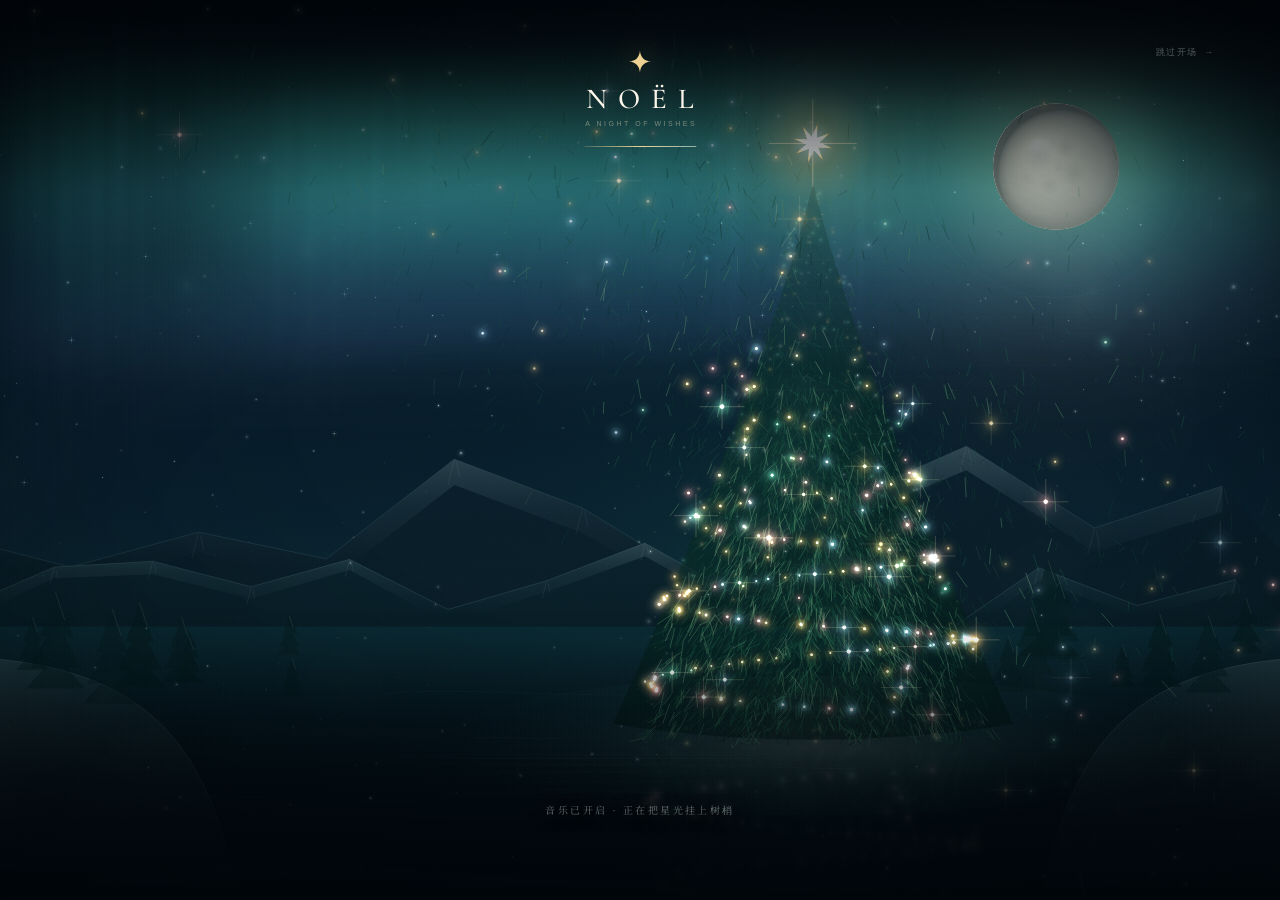
<file: index.html>
<!DOCTYPE html>
<html lang="zh-CN">
<head>
  <meta charset="UTF-8">
  <meta name="viewport" content="width=device-width, initial-scale=1, viewport-fit=cover">
  <meta name="theme-color" content="#030b12">
  <meta name="color-scheme" content="dark">
  <meta name="description" content="星愿圣诞夜 —— 一棵会发光的圣诞树，一场藏在雪夜里的浪漫惊喜。轻触彩球收集星愿，点亮树顶星星许下心愿。">
  <meta property="og:title" content="星愿圣诞夜 · A Night of Wishes">
  <meta property="og:description" content="愿每一颗心，都有星光抵达。">
  <meta property="og:type" content="website">
  <title>星愿圣诞夜 · A Night of Wishes</title>
  <link rel="icon" href="data:image/svg+xml,%3Csvg xmlns='http://www.w3.org/2000/svg' viewBox='0 0 64 64'%3E%3Crect width='64' height='64' rx='14' fill='%23050f17'/%3E%3Cpath d='M32 9l4.8 17.9L54 32l-17.2 5.1L32 55l-4.8-17.9L10 32l17.2-5.1z' fill='%23f1d596'/%3E%3C/svg%3E">
  <link rel="stylesheet" href="styles.css">
</head>
<body>
  <!-- Reusable, hand-drawn line icons -->
  <svg class="svg-defs" aria-hidden="true" focusable="false">
    <symbol id="icon-star4" viewBox="0 0 32 32">
      <path d="M16 1.8c.7 8.7 5.5 13.5 14.2 14.2C21.5 16.7 16.7 21.5 16 30.2 15.3 21.5 10.5 16.7 1.8 16 10.5 15.3 15.3 10.5 16 1.8Z" fill="currentColor"/>
    </symbol>
    <symbol id="icon-star" viewBox="0 0 32 32">
      <path d="m16 3.6 3.6 8.3 9 .9-6.8 6 2 8.9-7.8-4.6-7.8 4.6 2-8.9-6.8-6 9-.9L16 3.6Z"/>
    </symbol>
    <symbol id="icon-sparkle" viewBox="0 0 32 32">
      <path d="M16 3v10M16 19v10M3 16h10M19 16h10M9 9l4 4M19 19l4 4M23 9l-4 4M13 19l-4 4"/>
    </symbol>
    <symbol id="icon-sound" viewBox="0 0 32 32">
      <path d="M5 12.5h5L17 7v18l-7-5.5H5v-7Z"/>
      <path d="M21.5 11.2a7 7 0 0 1 0 9.6M24.8 7.8a11.8 11.8 0 0 1 0 16.4" class="icon-fade"/>
    </symbol>
    <symbol id="icon-snow" viewBox="0 0 32 32">
      <path d="M16 3v26M5.5 9.5l21 13M5.5 22.5l21-13M12.3 4.8l3.7 4 3.7-4M12.3 27.2l3.7-4 3.7 4M3.9 14.3l5.3 1.7-1.7 5.3M28.1 17.7l-5.3-1.7 1.7-5.3"/>
    </symbol>
    <symbol id="icon-postcard" viewBox="0 0 32 32">
      <rect x="3.5" y="7.5" width="25" height="17" rx="2"/>
      <path d="M9 21l5.6-6 4.1 4 2.7-3 3.6 5M20.5 11h4.5M20.5 14h3"/>
    </symbol>
    <symbol id="icon-close" viewBox="0 0 32 32">
      <path d="m8.5 8.5 15 15M23.5 8.5l-15 15"/>
    </symbol>
    <symbol id="icon-rotate" viewBox="0 0 32 32">
      <path d="M26 13.5A10.5 10.5 0 1 0 26.5 21"/>
      <path d="m27 6.5-.8 7.5-7.3-1.5"/>
      <circle cx="16" cy="16" r="2.6"/>
    </symbol>
    <symbol id="icon-arrow" viewBox="0 0 32 32">
      <path d="M6 16h19M18 8.5 26 16l-8 7.5"/>
    </symbol>
    <symbol id="icon-download" viewBox="0 0 32 32">
      <path d="M16 4v16M9.5 13.5 16 20l6.5-6.5M5 24v3h22v-3"/>
    </symbol>
    <symbol id="icon-snowflake" viewBox="0 0 32 32">
      <path d="M16 3v26M5.5 9.5l21 13M5.5 22.5l21-13M12.5 5l3.5 4 3.5-4M12.5 27l3.5-4 3.5 4M4.5 14l5.2 2-2 5.2M27.5 18l-5.2-2 2-5.2"/>
    </symbol>
    <symbol id="icon-bell" viewBox="0 0 32 32">
      <path d="M7 23h18l-2.3-3.2V14a6.7 6.7 0 0 0-13.4 0v5.8L7 23Z"/>
      <path d="M13 26.5a3.2 3.2 0 0 0 6 0M16 4V2"/>
    </symbol>
    <symbol id="icon-candle" viewBox="0 0 32 32">
      <path d="M10.5 13.5h11V27h-11zM16 13.5V9"/>
      <path d="M16 8.8c-3.7-2.6-1.4-6.4 0-7.3 1.4.9 3.7 4.7 0 7.3Z"/>
      <path d="M7 27h18"/>
    </symbol>
    <symbol id="icon-moon" viewBox="0 0 32 32">
      <path d="M22.8 24.5A11 11 0 0 1 10 6.7a11 11 0 1 0 14.5 17.5 11.5 11.5 0 0 1-1.7.3Z"/>
      <path d="M24 6.5v4M22 8.5h4M7 15v3M5.5 16.5h3" class="icon-fade"/>
    </symbol>
    <symbol id="icon-aurora" viewBox="0 0 32 32">
      <path d="M3 23c4.3-12.5 8.5-14.8 13.3-7.7C21.3 22.5 25 19.5 29 7"/>
      <path d="M3 27c5-8.8 8.7-10.2 13.4-4.1 4.1 5.3 8.7 3.3 12.6-4.4" class="icon-fade"/>
    </symbol>
    <symbol id="icon-reindeer" viewBox="0 0 32 32">
      <path d="M12 13.5c-2.3 2-3 5.2-2.1 9.5M17 14c1.7 2.2 2 5 1.4 8.5M10 23h3.5M17 23h3.5"/>
      <path d="M12.5 13.3c.2-3.8 2.2-6.1 6.1-7.9 2.6-1.2 4.8-.9 6.5.7 1.8 1.7 2 4.2.7 7.1l-2.3 5.2-6.8.1-2.2-2.7-2-.8"/>
      <path d="M22.9 7.6c-.3-2.2.8-4.5 2.7-5.4M24.5 8.9c1.8-1.1 3.7-1.2 5.2-.3M23.5 10.5l2.7-.3M19.6 13.2l-.8 4.2"/>
      <circle cx="18.2" cy="9.6" r=".8" fill="currentColor" stroke="none"/>
    </symbol>
    <symbol id="icon-galaxy" viewBox="0 0 32 32">
      <path d="M16 16c3 .3 5.7 2 6.1 5 .4 3.4-2.2 6.2-5.6 6.3-5.1.1-8.7-3.9-8.5-8.6.2-6.4 5.3-11.2 11.8-11.2 4.3 0 8 2 10 5.2"/>
      <circle cx="16" cy="16" r="1.8" fill="currentColor" stroke="none"/>
      <path d="M25.5 5v4M23.5 7h4M6 8v3M4.5 9.5h3" class="icon-fade"/>
    </symbol>
    <symbol id="icon-meteor" viewBox="0 0 32 32">
      <path d="m19 13 8.5-8.5M15 16l7-7M26 13.5A10 10 0 1 1 18 4"/>
      <path d="M6 26l4-4M11 27l3-3M4 19l3-3" class="icon-fade"/>
    </symbol>
  </svg>

  <div class="curtain" id="curtain" aria-hidden="true">
    <div class="curtain__content">
      <svg class="curtain__star"><use href="#icon-star4"></use></svg>
      <p>正在收集星光</p>
      <span class="curtain__track"><i></i></span>
    </div>
  </div>

  <canvas id="scene" aria-hidden="true"></canvas>
  <div class="scene-fx scene-fx--vignette" aria-hidden="true"></div>
  <div class="scene-fx scene-fx--grain" aria-hidden="true"></div>

  <section class="intro" id="intro" role="region" aria-label="圣诞树开场动画" hidden>
    <div class="intro__brand">
      <svg class="intro__star" viewBox="0 0 32 32" aria-hidden="true"><use href="#icon-star4"></use></svg>
      <span class="intro__name">NOËL</span>
      <span class="intro__sub">A NIGHT OF WISHES</span>
      <span class="intro__track" aria-hidden="true"><i></i></span>
    </div>
    <p class="intro__status" id="intro-status">正在把星光挂上树梢</p>
    <button class="intro__sound" id="intro-sound" type="button" hidden>
      <span class="intro__sound-icon" aria-hidden="true"><svg viewBox="0 0 32 32"><use href="#icon-sound"></use></svg></span>
      <span class="intro__sound-bars" aria-hidden="true"><i></i><i></i><i></i><i></i></span>
      轻触开启今夜的旋律
    </button>
    <button class="intro__skip" id="intro-skip" type="button">跳过开场 <span aria-hidden="true">→</span></button>
  </section>

  <header class="topbar" inert>
    <div class="brand" aria-label="Noël 星愿之夜">
      <span class="brand__mark" aria-hidden="true">
        <svg viewBox="0 0 32 32"><use href="#icon-star4"></use></svg>
      </span>
      <span class="brand__words">
        <span class="brand__name">NOËL</span>
        <span class="brand__sub">星愿之夜</span>
      </span>
    </div>

    <nav class="controls" aria-label="场景控制">
      <button class="control control--sound" id="sound-toggle" type="button" aria-pressed="false" aria-label="开启声音">
        <span class="control__icon" aria-hidden="true"><svg viewBox="0 0 32 32"><use href="#icon-sound"></use></svg></span>
        <span class="control__label">声音</span>
        <span class="control__signal" aria-hidden="true"><i></i><i></i><i></i></span>
      </button>
      <button class="control is-on" id="snow-toggle" type="button" aria-pressed="true" aria-label="关闭飘雪">
        <span class="control__icon" aria-hidden="true"><svg viewBox="0 0 32 32"><use href="#icon-snow"></use></svg></span>
        <span class="control__label">飘雪</span>
      </button>
      <button class="control" id="postcard-open" type="button" aria-label="制作一张明信片">
        <span class="control__icon" aria-hidden="true"><svg viewBox="0 0 32 32"><use href="#icon-postcard"></use></svg></span>
        <span class="control__label">明信片</span>
      </button>
    </nav>
  </header>

  <main class="hero">
    <section class="prose" aria-labelledby="hero-title">
      <p class="kicker"><span class="kicker__line" aria-hidden="true"></span>A Little Christmas Wish</p>
      <h1 class="title" id="hero-title">
        <span class="title__merry">Merry</span>
        <span class="title__christmas">Christmas</span>
      </h1>
      <p class="wishline">愿每一颗心，都有星光抵达。</p>
      <p class="poem">今夜，雪落得很轻。<br>把想念折进风里，<br>让星光替你抵达。</p>

      <div class="collection" aria-label="今夜星愿收集进度">
        <div class="collection__head">
          <span>今夜星愿</span>
          <span><b id="collected-count">0</b><i> / 8</i></span>
        </div>
        <div class="collection__dots" id="progress-dots" aria-hidden="true"></div>
        <p class="collection__hint">轻触树上的彩球，收集八份小小惊喜</p>
      </div>
    </section>

    <div class="tree-ui" id="tree-ui" inert>
      <button class="topper-hit" id="topper" type="button" aria-label="点亮树顶星星，许一个愿望">
        <span class="topper-hit__ring" aria-hidden="true"></span>
        <span class="topper-hit__label">许一个愿</span>
      </button>
      <div class="ornament-layer" id="ornament-layer"></div>
      <div class="topper-prompt" id="topper-prompt" aria-hidden="true">
        <span class="topper-prompt__star">✦</span>
        点星星 · 许一个愿
      </div>
    </div>

    <p class="interaction-hint">
      <span class="interaction-hint__icon" aria-hidden="true"><svg viewBox="0 0 32 32"><use href="#icon-rotate"></use></svg></span>
      <span>拖动旋转 · 轻触彩球 · 点亮星星</span>
    </p>
  </main>

  <footer class="site-footer">
    <p>FROM THE NORTH POLE, WITH LOVE</p>
    <p class="site-footer__center" aria-hidden="true"><span></span><svg viewBox="0 0 32 32"><use href="#icon-star4"></use></svg><span></span></p>
    <p>25 · 12 · A NIGHT OF WISHES</p>
  </footer>

  <dialog class="modal" id="surprise-dialog" aria-labelledby="surprise-title">
    <div class="modal__panel">
      <button class="modal__close" type="button" data-close aria-label="关闭">
        <svg viewBox="0 0 32 32" aria-hidden="true"><use href="#icon-close"></use></svg>
      </button>
      <div class="surprise__emblem" id="surprise-emblem" aria-hidden="true">
        <span class="surprise__emblem-glow"></span>
        <span class="surprise__emblem-ring"></span>
        <span class="surprise__icon" id="surprise-icon"></span>
      </div>
      <p class="overline" id="surprise-kicker">NO. 01 · FIRST SNOW</p>
      <h2 class="modal__title" id="surprise-title">初雪落在你的肩上</h2>
      <p class="modal__quote" id="surprise-quote"></p>
      <div class="modal__seal" id="surprise-seal" aria-hidden="true">
        <span></span><i>来自北极的祝福</i><span></span>
      </div>
      <button class="btn btn--primary" id="surprise-collect" type="button">收下这颗星星</button>
      <p class="modal__footnote" id="surprise-footnote">第 1 / 8 颗星愿</p>
    </div>
  </dialog>

  <dialog class="modal" id="wish-dialog" aria-labelledby="wish-title">
    <form class="modal__panel wish-panel" id="wish-form">
      <button class="modal__close" type="button" data-close aria-label="关闭">
        <svg viewBox="0 0 32 32" aria-hidden="true"><use href="#icon-close"></use></svg>
      </button>
      <div class="wish-panel__star" aria-hidden="true">
        <svg viewBox="0 0 32 32"><use href="#icon-star4"></use></svg>
      </div>
      <p class="overline">MAKE A LITTLE WISH</p>
      <h2 class="modal__title" id="wish-title">把愿望放上天空</h2>
      <p class="modal__quote">树顶的星星听得见。写下一句愿望，它会乘着今晚的风，飘到很远的地方。</p>
      <label class="sr-only" for="wish-input">你的圣诞愿望</label>
      <div class="wish-input-wrap">
        <textarea id="wish-input" maxlength="48" rows="3" placeholder="比如：希望我们在新的一年里，都能如愿以偿。"></textarea>
        <span class="wish-input-count"><b id="wish-count">0</b> / 48</span>
      </div>
      <p class="wish-error" id="wish-error" hidden>写下一点点心愿，再交给星光吧。</p>
      <p class="wish-privacy">愿望只会被保存在你的浏览器里，不会被发送到任何地方。</p>
      <button class="btn btn--primary" type="submit">交给星光</button>
      <div class="wish-past" id="wish-past" hidden>
        <p class="wish-past__title">你曾交给星光的愿望</p>
        <ul id="wish-past-list"></ul>
      </div>
    </form>
  </dialog>

  <dialog class="modal modal--postcard" id="postcard-dialog" aria-labelledby="postcard-title">
    <div class="modal__panel postcard-panel">
      <button class="modal__close" type="button" data-close aria-label="关闭">
        <svg viewBox="0 0 32 32" aria-hidden="true"><use href="#icon-close"></use></svg>
      </button>
      <p class="overline">A LITTLE KEEPSAKE</p>
      <h2 class="modal__title" id="postcard-title">把今夜留在明信片里</h2>
      <div class="postcard-stage" id="postcard-stage">
        <div class="postcard-loading" id="postcard-loading">
          <svg viewBox="0 0 32 32" aria-hidden="true"><use href="#icon-star4"></use></svg>
          <span>正在收集月光…</span>
        </div>
        <img id="postcard-image" alt="星愿圣诞夜明信片预览" hidden>
      </div>
      <div class="postcard-actions">
        <a class="btn btn--primary" id="postcard-download" href="#" download="noel-postcard.jpg">
          <svg class="btn__icon" viewBox="0 0 32 32" aria-hidden="true"><use href="#icon-download"></use></svg>
          保存明信片
        </a>
        <button class="btn btn--quiet" type="button" data-close>再听一会儿雪</button>
      </div>
      <p class="modal__footnote">送给未来的自己，或此刻想起的人。</p>
    </div>
  </dialog>

  <dialog class="modal modal--finale" id="finale-dialog" aria-labelledby="finale-title">
    <div class="modal__panel finale-panel">
      <button class="modal__close" type="button" data-close aria-label="关闭">
        <svg viewBox="0 0 32 32" aria-hidden="true"><use href="#icon-close"></use></svg>
      </button>
      <div class="finale-orbit" aria-hidden="true">
        <span></span><span></span><span></span>
        <svg viewBox="0 0 32 32"><use href="#icon-star4"></use></svg>
      </div>
      <p class="overline">EIGHT LITTLE WISHES</p>
      <h2 class="finale-title" id="finale-title">整棵树，<br>都为你亮了。</h2>
      <p class="modal__quote">你收集了八份来自北极的祝福。现在，把其中一份留给自己，把剩下的，分给你想念的人。</p>
      <p class="finale-signature">MERRY CHRISTMAS, WITH ALL MY LOVE.</p>
      <button class="btn btn--primary" id="finale-wish" type="button">把愿望放上天空</button>
      <button class="text-btn" type="button" data-close>收下今夜</button>
    </div>
  </dialog>

  <div class="toast-region" id="toast-region" role="status" aria-live="polite"></div>

  <noscript>
    <div class="noscript">请开启 JavaScript，才能看见今夜的星光与圣诞树。</div>
  </noscript>

  <script src="audio.js"></script>
  <script src="scene.js"></script>
  <script src="main.js"></script>
</body>
</html>
</file>
<file: styles.css>
/* =========================================================
   星愿圣诞夜 · A Night of Wishes
   A hand-painted canvas winter night. No frameworks, no build.
   ========================================================= */

/* ---------- Local display type: Cormorant Garamond ---------- */
@font-face {
  font-family: 'Cormorant Garamond';
  font-style: italic;
  font-weight: 400;
  font-display: swap;
  src: url('./assets/fonts/cormorant-garamond-italic-400.woff2') format('woff2');
}
@font-face {
  font-family: 'Cormorant Garamond';
  font-style: italic;
  font-weight: 500;
  font-display: swap;
  src: url('./assets/fonts/cormorant-garamond-italic-500.woff2') format('woff2');
}
@font-face {
  font-family: 'Cormorant Garamond';
  font-style: normal;
  font-weight: 400;
  font-display: swap;
  src: url('./assets/fonts/cormorant-garamond-normal-400.woff2') format('woff2');
}
@font-face {
  font-family: 'Cormorant Garamond';
  font-style: normal;
  font-weight: 500;
  font-display: swap;
  src: url('./assets/fonts/cormorant-garamond-normal-500.woff2') format('woff2');
}
@font-face {
  font-family: 'Cormorant Garamond';
  font-style: normal;
  font-weight: 600;
  font-display: swap;
  src: url('./assets/fonts/cormorant-garamond-normal-600.woff2') format('woff2');
}

/* The Chinese subset is generated from the page copy and embedded in the
   standalone build. In the source project the system serif is a graceful
   fallback. */
@font-face {
  font-family: 'Noto Serif SC';
  font-style: normal;
  font-weight: 400;
  font-display: swap;
  src: url('./assets/fonts/noto-serif-sc-400.woff2') format('woff2');
}
@font-face {
  font-family: 'Noto Serif SC';
  font-style: normal;
  font-weight: 600;
  font-display: swap;
  src: url('./assets/fonts/noto-serif-sc-600.woff2') format('woff2');
}

/* ---------- Design tokens ---------- */
:root {
  --night: #02080e;
  --night-soft: #06141d;
  --ink: #eaf3ee;
  --ink-bright: #fbf6e9;
  --muted: rgba(214, 232, 227, 0.58);
  --muted-dim: rgba(214, 232, 227, 0.34);
  --gold: #edd293;
  --gold-bright: #fff1c4;
  --gold-deep: #c49a54;
  --teal: #8fe7d6;
  --rose: #efaeb4;
  --ice: #b9e4ed;
  --line: rgba(230, 218, 190, 0.15);
  --line-soft: rgba(230, 218, 190, 0.075);
  --font-en: 'Cormorant Garamond', 'Iowan Old Style', 'Baskerville', 'Palatino Linotype', 'Times New Roman', serif;
  --font-cn: 'Noto Serif SC', 'Source Han Serif SC', 'Source Han Serif CN', 'Songti SC', 'STSong', 'SimSun', serif;
  --font-sans: 'Avenir Next', 'Avenir', 'Segoe UI', 'Helvetica Neue', 'Noto Sans SC', 'Microsoft YaHei', sans-serif;
  --gutter: clamp(22px, 5vw, 76px);
  --safe-top: env(safe-area-inset-top, 0px);
  --safe-bottom: env(safe-area-inset-bottom, 0px);
  --ease-out-expo: cubic-bezier(0.16, 1, 0.3, 1);
  --ease-soft: cubic-bezier(0.4, 0, 0.2, 1);
}

*,
*::before,
*::after { box-sizing: border-box; }

html {
  height: 100%;
  background: var(--night);
}

body {
  margin: 0;
  min-height: 100%;
  height: 100dvh;
  overflow: hidden;
  background: var(--night);
  color: var(--ink);
  font-family: var(--font-cn);
  -webkit-font-smoothing: antialiased;
  -moz-osx-font-smoothing: grayscale;
  text-rendering: optimizeLegibility;
}

button,
textarea,
a { font: inherit; }

button { color: inherit; }

button,
a { -webkit-tap-highlight-color: transparent; }

svg { display: block; }

::selection {
  color: #07120f;
  background: var(--gold);
}

.svg-defs {
  position: absolute;
  width: 0;
  height: 0;
  overflow: hidden;
}

.sr-only {
  position: absolute !important;
  width: 1px;
  height: 1px;
  padding: 0;
  margin: -1px;
  overflow: hidden;
  clip: rect(0 0 0 0);
  white-space: nowrap;
  border: 0;
}

/* ---------- Scene layer ---------- */
#scene {
  position: fixed;
  inset: 0;
  z-index: 0;
  display: block;
  width: 100%;
  height: 100%;
  opacity: 0;
  touch-action: none;
  cursor: grab;
  transition: opacity 1.15s var(--ease-soft);
  outline: none;
}

.scene-live #scene,
.is-ready #scene { opacity: 1; }
#scene.is-dragging { cursor: grabbing; }
#scene.is-pointable { cursor: pointer; }

.scene-fx {
  position: fixed;
  inset: 0;
  z-index: 2;
  pointer-events: none;
}

.scene-fx--vignette {
  background:
    radial-gradient(ellipse 110% 90% at 58% 44%, transparent 32%, rgba(0, 5, 9, 0.24) 74%, rgba(0, 3, 7, 0.58) 100%),
    linear-gradient(to bottom, rgba(1, 6, 10, 0.22) 0%, transparent 20%, transparent 72%, rgba(1, 7, 10, 0.5) 100%);
}

.scene-fx--grain {
  opacity: 0.055;
  mix-blend-mode: soft-light;
  background-image: url("data:image/svg+xml,%3Csvg xmlns='http://www.w3.org/2000/svg' width='220' height='220'%3E%3Cfilter id='n'%3E%3CfeTurbulence type='fractalNoise' baseFrequency='0.82' numOctaves='3' stitchTiles='stitch'/%3E%3C/filter%3E%3Crect width='100%25' height='100%25' filter='url(%23n)' opacity='0.72'/%3E%3C/svg%3E");
  background-size: 220px 220px;
  animation: grainDrift 1.2s steps(2) infinite;
}

@keyframes grainDrift {
  0% { transform: translate3d(0, 0, 0); }
  25% { transform: translate3d(-1.5%, 1%, 0); }
  50% { transform: translate3d(1%, -1.5%, 0); }
  75% { transform: translate3d(-0.5%, -0.5%, 0); }
  100% { transform: translate3d(1.5%, 0.5%, 0); }
}

/* ---------- Loading curtain ---------- */
.curtain {
  position: fixed;
  inset: 0;
  z-index: 1000;
  display: grid;
  place-items: center;
  background:
    radial-gradient(circle at 50% 42%, #0a2029 0%, #041017 42%, #02080e 75%);
  transition: opacity 0.95s var(--ease-soft), visibility 0.95s;
  animation: curtainAutoHide 1s var(--ease-soft) 3.2s forwards;
}

.curtain.is-hidden {
  opacity: 0;
  visibility: hidden;
  pointer-events: none;
  animation: none;
}

.curtain.is-hidden .curtain__content {
  opacity: 0;
  transform: translateY(-3vh) translateY(-10px);
  transition: opacity 0.28s var(--ease-soft), transform 0.28s var(--ease-soft);
}

@keyframes curtainAutoHide {
  to { opacity: 0; visibility: hidden; pointer-events: none; }
}

.curtain__content {
  display: flex;
  flex-direction: column;
  align-items: center;
  gap: 17px;
  transform: translateY(-3vh);
}

.curtain__star {
  width: 30px;
  height: 30px;
  color: var(--gold);
  filter: drop-shadow(0 0 16px rgba(237, 210, 147, 0.5));
  animation: curtainStar 2.8s var(--ease-soft) infinite;
}

.curtain__content p {
  margin: 0;
  font-family: var(--font-cn);
  font-size: 11px;
  letter-spacing: 0.42em;
  color: rgba(234, 243, 238, 0.58);
}

.curtain__track {
  display: block;
  width: 128px;
  height: 1px;
  background: rgba(237, 210, 147, 0.12);
  overflow: hidden;
}

.curtain__track i {
  display: block;
  width: 44%;
  height: 100%;
  background: linear-gradient(90deg, transparent, var(--gold), transparent);
  animation: curtainTrack 1.8s var(--ease-soft) infinite;
}

@keyframes curtainStar {
  0%, 100% { transform: rotate(0deg) scale(0.85); opacity: 0.65; }
  50% { transform: rotate(90deg) scale(1.05); opacity: 1; }
}

@keyframes curtainTrack {
  0% { transform: translateX(-120%); }
  100% { transform: translateX(330%); }
}

/* ---------- Opening film ---------- */
.intro {
  position: fixed;
  inset: 0;
  z-index: 90;
  overflow: hidden;
  background:
    linear-gradient(to bottom, rgba(1, 6, 11, 0.66) 0%, rgba(1, 8, 13, 0.12) 21%, transparent 42%, transparent 68%, rgba(1, 6, 11, 0.7) 100%),
    radial-gradient(ellipse 92% 70% at 50% 48%, transparent 42%, rgba(1, 6, 10, 0.18) 100%);
  opacity: 1;
  visibility: visible;
  transition: opacity 1.05s var(--ease-soft), visibility 0s linear 1.05s;
}

.intro[hidden] { display: none; }

.intro.is-leaving {
  opacity: 0;
  visibility: hidden;
  pointer-events: none;
}

.intro.is-skipped {
  transition: opacity 0.42s var(--ease-soft), visibility 0s linear 0.42s;
}

.intro.is-leaving .intro__brand,
.intro.is-leaving .intro__status,
.intro.is-leaving .intro__sound,
.intro.is-leaving .intro__skip {
  opacity: 0;
  transition: opacity 0.3s var(--ease-soft);
}

.intro::before {
  content: '';
  position: absolute;
  inset: 0;
  z-index: 1;
  pointer-events: none;
  background:
    radial-gradient(ellipse 100% 72% at 50% 62%, transparent 38%, rgba(0, 4, 8, 0.18) 75%, rgba(0, 3, 6, 0.52) 100%),
    linear-gradient(to bottom, rgba(1, 5, 9, 0.16), transparent 22%, transparent 74%, rgba(1, 5, 9, 0.4));
}

.intro::after {
  content: '';
  position: absolute;
  inset: 0;
  z-index: 3;
  pointer-events: none;
  opacity: 0;
  background: radial-gradient(
    circle at var(--flash-x, 52%) var(--flash-y, 18%),
    rgba(255, 249, 227, 0.96) 0%,
    rgba(255, 232, 169, 0.5) 9%,
    rgba(190, 238, 223, 0.14) 26%,
    transparent 58%
  );
  mix-blend-mode: screen;
}

.intro.is-flashing::after {
  animation: introFlash 1.15s var(--ease-soft) both;
}

@keyframes introFlash {
  0% { opacity: 0; }
  18% { opacity: 0.9; }
  100% { opacity: 0; }
}

.intro__brand {
  position: absolute;
  top: calc(var(--safe-top) + clamp(28px, 5.4vh, 55px));
  left: 50%;
  z-index: 4;
  display: flex;
  flex-direction: column;
  align-items: center;
  transform: translateX(-50%);
  text-align: center;
  pointer-events: none;
}

.intro__star {
  width: 25px;
  height: 25px;
  margin-bottom: 12px;
  color: var(--gold);
  filter: drop-shadow(0 0 15px rgba(238, 210, 151, 0.46));
  animation: introStar 4.2s var(--ease-soft) infinite;
}

.intro__name {
  font-family: var(--font-en);
  font-size: clamp(23px, 3vw, 29px);
  font-weight: 500;
  line-height: 0.9;
  letter-spacing: 0.38em;
  color: var(--ink-bright);
  transform: translateX(0.19em);
}

.intro__sub {
  margin-top: 8px;
  font-family: var(--font-sans);
  font-size: 7px;
  letter-spacing: 0.36em;
  color: rgba(236, 222, 194, 0.48);
  transform: translateX(0.18em);
}

.intro__track {
  position: relative;
  display: block;
  width: 112px;
  height: 1px;
  margin-top: 19px;
  overflow: hidden;
  background: rgba(238, 217, 171, 0.1);
}

.intro__track i {
  display: block;
  width: 100%;
  height: 100%;
  transform: scaleX(0);
  transform-origin: left center;
  background: linear-gradient(90deg, rgba(238, 211, 154, 0.1), var(--gold), rgba(214, 247, 235, 0.55));
}

.intro.is-playing .intro__track i {
  animation: introTrack 3.02s var(--ease-soft) 0.12s forwards;
}

@keyframes introTrack {
  0% { transform: scaleX(0); }
  70% { transform: scaleX(0.84); }
  100% { transform: scaleX(1); }
}

@keyframes introStar {
  0%, 100% { transform: rotate(0deg) scale(0.82); opacity: 0.7; }
  50% { transform: rotate(90deg) scale(1.04); opacity: 1; }
}

.intro__status {
  position: absolute;
  left: 50%;
  bottom: calc(var(--safe-bottom) + 81px);
  z-index: 4;
  margin: 0;
  transform: translateX(-50%);
  font-family: var(--font-cn);
  font-size: 10px;
  line-height: 1.8;
  letter-spacing: 0.24em;
  white-space: nowrap;
  color: rgba(224, 238, 232, 0.44);
  text-shadow: 0 2px 18px rgba(0, 0, 0, 0.55);
  transition: opacity 0.6s var(--ease-soft);
}

.intro__status.is-quiet { opacity: 0; }

.intro__sound {
  position: absolute;
  left: 50%;
  bottom: calc(var(--safe-bottom) + 28px);
  z-index: 5;
  display: inline-flex;
  align-items: center;
  justify-content: center;
  gap: 8px;
  min-height: 42px;
  padding: 0 17px;
  border: 1px solid rgba(238, 215, 164, 0.27);
  border-radius: 999px;
  background: rgba(5, 17, 23, 0.62);
  -webkit-backdrop-filter: blur(16px);
  backdrop-filter: blur(16px);
  color: rgba(252, 241, 216, 0.82);
  font-family: var(--font-cn);
  font-size: 10px;
  letter-spacing: 0.1em;
  cursor: pointer;
  opacity: 0;
  transform: translate(-50%, 8px);
  transition: opacity 0.55s var(--ease-soft), transform 0.55s var(--ease-out-expo), border-color 0.3s, background 0.3s;
}

.intro__sound[hidden] { display: none; }

.intro__sound.is-visible {
  opacity: 1;
  transform: translate(-50%, 0);
  animation: introSoundBreathe 3.2s var(--ease-soft) infinite;
}

.intro__sound:hover {
  border-color: rgba(248, 226, 177, 0.54);
  background: rgba(18, 33, 35, 0.8);
}

.intro__sound:focus-visible,
.intro__skip:focus-visible {
  outline: 1px solid rgba(255, 239, 194, 0.9);
  outline-offset: 4px;
}

@keyframes introSoundBreathe {
  0%, 100% { box-shadow: 0 0 0 rgba(234, 207, 151, 0); }
  50% { box-shadow: 0 0 26px rgba(234, 207, 151, 0.08); }
}

.intro__sound-icon {
  display: grid;
  place-items: center;
  width: 14px;
  height: 14px;
  color: var(--gold);
}

.intro__sound-icon svg {
  width: 100%;
  height: 100%;
  fill: none;
  stroke: currentColor;
  stroke-width: 1.35;
  stroke-linecap: round;
  stroke-linejoin: round;
}

.intro__sound-bars {
  display: flex;
  align-items: center;
  gap: 2px;
  height: 9px;
}

.intro__sound-bars i {
  width: 1px;
  height: 100%;
  background: rgba(239, 213, 158, 0.78);
  transform-origin: center;
  animation: introBar 1.2s var(--ease-soft) infinite alternate;
}

.intro__sound-bars i:nth-child(2) { height: 55%; animation-delay: -0.2s; }
.intro__sound-bars i:nth-child(3) { height: 80%; animation-delay: -0.45s; }
.intro__sound-bars i:nth-child(4) { height: 42%; animation-delay: -0.6s; }

@keyframes introBar {
  from { transform: scaleY(0.35); opacity: 0.45; }
  to { transform: scaleY(1); opacity: 1; }
}

.intro__skip {
  position: absolute;
  top: calc(var(--safe-top) + clamp(25px, 4.5vh, 43px));
  right: var(--gutter);
  z-index: 5;
  padding: 6px 2px;
  border: 0;
  background: none;
  color: rgba(222, 235, 229, 0.34);
  font-family: var(--font-sans);
  font-size: 8.5px;
  letter-spacing: 0.16em;
  cursor: pointer;
  transition: color 0.3s;
}

.intro__skip span {
  display: inline-block;
  margin-left: 3px;
  transition: transform 0.3s var(--ease-out-expo);
}

.intro__skip:hover {
  color: rgba(249, 235, 203, 0.82);
}

.intro__skip:hover span { transform: translateX(3px); }

/* ---------- Top bar ---------- */
.topbar {
  position: fixed;
  top: calc(var(--safe-top) + clamp(18px, 3.3vw, 38px));
  left: var(--gutter);
  right: var(--gutter);
  z-index: 30;
  display: flex;
  align-items: center;
  justify-content: space-between;
  gap: 24px;
  opacity: 0;
}

.is-ready .topbar {
  animation: fadeDown 1.1s var(--ease-out-expo) 0.15s both;
}

.brand {
  display: flex;
  align-items: center;
  gap: 13px;
  min-width: 0;
  user-select: none;
}

.brand__mark {
  display: grid;
  place-items: center;
  width: 25px;
  height: 25px;
  color: var(--gold);
  filter: drop-shadow(0 0 10px rgba(237, 210, 147, 0.28));
}

.brand__mark svg {
  width: 100%;
  height: 100%;
  animation: brandStar 9s linear infinite;
}

.brand__words {
  display: flex;
  flex-direction: column;
  gap: 5px;
}

.brand__name {
  font-family: var(--font-en);
  font-size: 25px;
  font-weight: 500;
  line-height: 0.8;
  letter-spacing: 0.27em;
  color: var(--ink-bright);
  transform: translateX(1px);
}

.brand__sub {
  font-family: var(--font-cn);
  font-size: 8px;
  line-height: 1;
  letter-spacing: 0.46em;
  color: rgba(233, 240, 235, 0.36);
  transform: translateX(2px);
}

@keyframes brandStar {
  0% { transform: rotate(0deg); }
  100% { transform: rotate(360deg); }
}

.controls {
  display: flex;
  align-items: center;
  gap: 8px;
}

.control {
  position: relative;
  display: inline-flex;
  align-items: center;
  justify-content: center;
  gap: 8px;
  height: 39px;
  padding: 0 15px;
  border: 1px solid rgba(229, 217, 190, 0.13);
  border-radius: 999px;
  background: rgba(4, 16, 22, 0.34);
  -webkit-backdrop-filter: blur(18px) saturate(1.1);
  backdrop-filter: blur(18px) saturate(1.1);
  color: rgba(232, 243, 238, 0.68);
  cursor: pointer;
  transition:
    color 0.3s var(--ease-soft),
    background 0.3s var(--ease-soft),
    border-color 0.3s var(--ease-soft),
    transform 0.3s var(--ease-out-expo);
}

.control:hover {
  color: var(--gold-bright);
  border-color: rgba(238, 214, 159, 0.35);
  background: rgba(22, 35, 35, 0.52);
  transform: translateY(-1px);
}

.control:focus-visible,
.topper-hit:focus-visible,
.ornament-hit:focus-visible,
.modal__close:focus-visible,
.btn:focus-visible,
.text-btn:focus-visible {
  outline: 1px solid rgba(255, 238, 191, 0.9);
  outline-offset: 4px;
}

.control.is-on {
  color: var(--gold);
  border-color: rgba(238, 214, 159, 0.24);
}

.control__icon {
  display: grid;
  place-items: center;
  width: 16px;
  height: 16px;
}

.control__icon svg {
  width: 100%;
  height: 100%;
  fill: none;
  stroke: currentColor;
  stroke-width: 1.3;
  stroke-linecap: round;
  stroke-linejoin: round;
}

.control__label {
  font-family: var(--font-sans);
  font-size: 10px;
  font-weight: 400;
  letter-spacing: 0.19em;
  white-space: nowrap;
}

.control__signal {
  display: flex;
  align-items: flex-end;
  gap: 2px;
  width: 8px;
  height: 10px;
  margin-left: -1px;
  opacity: 0;
  transition: opacity 0.3s;
}

.control__signal i {
  display: block;
  width: 1px;
  height: 100%;
  background: currentColor;
  transform-origin: bottom;
}

.control__signal i:nth-child(2) { height: 65%; }
.control__signal i:nth-child(3) { height: 85%; }

.control--sound.is-on .control__signal {
  opacity: 0.7;
}

.control--sound.is-on .control__signal i {
  animation: soundBar 1.2s var(--ease-soft) infinite alternate;
}

.control--sound.is-on .control__signal i:nth-child(2) { animation-delay: -0.4s; }
.control--sound.is-on .control__signal i:nth-child(3) { animation-delay: -0.8s; }

@keyframes soundBar {
  from { transform: scaleY(0.35); }
  to { transform: scaleY(1); }
}

.control--sound:not(.is-on) .control__icon {
  animation: softPulse 4.5s var(--ease-soft) infinite;
}

@keyframes softPulse {
  0%, 100% { opacity: 0.72; }
  50% { opacity: 1; }
}

.control--sound.is-inviting {
  border-color: rgba(235, 205, 145, 0.6);
  animation: soundInvite 2.8s var(--ease-soft) infinite;
}

@keyframes soundInvite {
  0%, 100% {
    box-shadow: 0 0 0 rgba(235, 205, 145, 0);
  }
  45% {
    box-shadow: 0 0 0 6px rgba(235, 205, 145, 0.055), 0 0 26px rgba(235, 205, 145, 0.12);
  }
}

/* The symbol's faint inner strokes */
.icon-fade { opacity: 0.48; }

/* ---------- Editorial copy ---------- */
.hero {
  position: relative;
  z-index: 5;
  height: 100%;
  pointer-events: none;
}

.prose {
  position: fixed;
  left: var(--gutter);
  top: 50%;
  width: min(34vw, 492px);
  transform: translateY(-46.5%);
  z-index: 12;
  pointer-events: none;
  opacity: 0;
}

.is-ready .prose {
  opacity: 1;
}

.is-ready .kicker { animation: fadeUp 1s var(--ease-out-expo) 0.35s both; }
.is-ready .title__merry { animation: fadeUp 1.15s var(--ease-out-expo) 0.43s both; }
.is-ready .title__christmas { animation: fadeUp 1.3s var(--ease-out-expo) 0.52s both; }
.is-ready .wishline { animation: fadeUp 1s var(--ease-out-expo) 0.78s both; }
.is-ready .poem { animation: fadeUp 1s var(--ease-out-expo) 0.9s both; }
.is-ready .collection { animation: fadeUp 1.1s var(--ease-out-expo) 1.08s both; }

.kicker {
  display: flex;
  align-items: center;
  gap: 12px;
  margin: 0 0 clamp(23px, 3.4vh, 35px);
  font-family: var(--font-sans);
  font-size: 8.5px;
  font-weight: 400;
  letter-spacing: 0.29em;
  line-height: 1;
  text-transform: uppercase;
  color: rgba(238, 211, 153, 0.74);
}

.kicker__line {
  display: block;
  width: clamp(22px, 3vw, 43px);
  height: 1px;
  background: linear-gradient(90deg, rgba(237, 210, 147, 0.56), transparent);
}

.title {
  margin: 0;
  font-family: var(--font-en);
  font-weight: 400;
  color: var(--ink-bright);
  text-wrap: nowrap;
}

.title__merry {
  display: block;
  font-size: clamp(41px, 4.4vw, 64px);
  font-weight: 400;
  line-height: 0.8;
  letter-spacing: 0.035em;
  color: rgba(248, 243, 231, 0.97);
  text-shadow: 0 0 36px rgba(235, 216, 180, 0.1);
}

.title__christmas {
  display: block;
  margin-top: 0.09em;
  margin-left: -0.045em;
  font-size: clamp(68px, 7.35vw, 106px);
  font-style: italic;
  font-weight: 500;
  line-height: 0.76;
  letter-spacing: -0.035em;
  color: var(--gold-bright);
}

@supports ((-webkit-background-clip: text) or (background-clip: text)) {
  .title__christmas {
    background-image: linear-gradient(
      108deg,
      #fbf4dc 0%,
      #e9ca8b 20%,
      #fff8d9 39%,
      #cda05b 58%,
      #f3dca7 78%,
      #e6c07a 100%
    );
    background-size: 220% 100%;
    -webkit-background-clip: text;
    background-clip: text;
    -webkit-text-fill-color: transparent;
    color: transparent;
    filter: drop-shadow(0 0 28px rgba(236, 203, 131, 0.11));
    animation: fadeUp 1.3s var(--ease-out-expo) 0.52s both, goldShift 11s 2.1s ease-in-out infinite;
  }
}

@keyframes goldShift {
  0%, 100% { background-position: 0% 50%; }
  50% { background-position: 100% 50%; }
}

.wishline {
  margin: clamp(22px, 3.6vh, 33px) 0 0;
  font-family: var(--font-cn);
  font-size: clamp(14px, 1.15vw, 17px);
  font-weight: 400;
  line-height: 1.8;
  letter-spacing: 0.14em;
  color: rgba(235, 245, 240, 0.9);
  text-shadow: 0 2px 28px rgba(0, 0, 0, 0.5);
}

.poem {
  margin: clamp(13px, 2.4vh, 20px) 0 0;
  font-family: var(--font-cn);
  font-size: 11.5px;
  font-weight: 400;
  line-height: 2.1;
  letter-spacing: 0.13em;
  color: rgba(221, 238, 231, 0.54);
}

.collection {
  width: min(100%, 302px);
  margin-top: clamp(24px, 4.6vh, 43px);
}

.collection__head {
  display: flex;
  align-items: baseline;
  justify-content: space-between;
  font-family: var(--font-sans);
  font-size: 8.5px;
  letter-spacing: 0.24em;
  color: rgba(230, 242, 237, 0.64);
}

.collection__head span:first-child {
  letter-spacing: 0.3em;
}

.collection__head b {
  font-family: var(--font-en);
  font-size: 17px;
  font-weight: 500;
  letter-spacing: 0.02em;
  color: var(--gold);
}

.collection__head i {
  font-style: normal;
  color: rgba(222, 236, 231, 0.28);
}

.collection__dots {
  position: relative;
  display: flex;
  align-items: center;
  justify-content: space-between;
  margin-top: 11px;
  padding: 0 3px;
}

.collection__dots::before {
  content: '';
  position: absolute;
  top: calc(50% - 0.5px);
  left: 4px;
  right: 4px;
  height: 1px;
  background: rgba(226, 215, 190, 0.1);
}

.collection__dot {
  position: relative;
  z-index: 1;
  width: 6px;
  height: 6px;
  border: 1px solid rgba(227, 215, 189, 0.4);
  border-radius: 50%;
  background: #06121a;
  transition:
    border-color 0.5s var(--ease-soft),
    background 0.5s var(--ease-soft),
    box-shadow 0.5s var(--ease-soft),
    transform 0.5s var(--ease-out-expo);
}

.collection__dot.is-lit {
  background: var(--gold);
  border-color: var(--gold-bright);
  box-shadow: 0 0 9px rgba(242, 216, 160, 0.65), 0 0 22px rgba(242, 216, 160, 0.18);
  transform: scale(1.25);
}

.collection__hint {
  margin: 11px 0 0;
  font-family: var(--font-cn);
  font-size: 9px;
  letter-spacing: 0.12em;
  color: rgba(224, 238, 231, 0.51);
}

/* ---------- Tree interaction points ---------- */
.tree-ui {
  position: absolute;
  inset: 0;
  z-index: 15;
  pointer-events: none;
  opacity: 0;
  transition: opacity 0.9s var(--ease-soft);
}

.is-ready .tree-ui { opacity: 1; }

.ornament-layer {
  position: absolute;
  inset: 0;
  pointer-events: none;
}

.ornament-hit {
  position: absolute;
  top: 0;
  left: 0;
  width: 48px;
  height: 48px;
  margin: -24px 0 0 -24px;
  padding: 0;
  border: 1px solid rgba(241, 220, 172, 0.12);
  border-radius: 50%;
  background: radial-gradient(circle at center, rgba(247, 227, 178, 0.045), transparent 68%);
  color: var(--gold);
  pointer-events: auto;
  cursor: pointer;
  -webkit-tap-highlight-color: transparent;
  transition:
    border-color 0.35s var(--ease-soft),
    background 0.35s var(--ease-soft),
    transform 0.3s var(--ease-out-expo);
}

.ornament-hit::after {
  content: '';
  position: absolute;
  inset: 35%;
  border-radius: 50%;
  background: rgba(255, 242, 203, 0.7);
  opacity: 0;
  filter: blur(3px);
  transition: opacity 0.3s;
}

.ornament-hit:hover,
.ornament-hit:focus-visible {
  border-color: rgba(255, 232, 177, 0.56);
  background: radial-gradient(circle at center, rgba(248, 225, 167, 0.13), transparent 70%);
  box-shadow: 0 0 22px rgba(244, 220, 161, 0.08);
}

.ornament-hit:hover::after,
.ornament-hit:focus-visible::after { opacity: 0.9; }

.ornament-hit.is-collected {
  border-color: rgba(239, 215, 167, 0.26);
}

.ornament-hit__label {
  position: absolute;
  top: calc(100% + 7px);
  left: 50%;
  transform: translate(-50%, -4px);
  display: block;
  padding: 5px 9px;
  border: 1px solid rgba(236, 217, 173, 0.16);
  border-radius: 999px;
  background: rgba(4, 14, 20, 0.64);
  -webkit-backdrop-filter: blur(12px);
  backdrop-filter: blur(12px);
  color: rgba(250, 238, 208, 0.82);
  font-family: var(--font-cn);
  font-size: 9px;
  line-height: 1;
  letter-spacing: 0.16em;
  white-space: nowrap;
  opacity: 0;
  pointer-events: none;
  transition: opacity 0.3s var(--ease-soft), transform 0.3s var(--ease-out-expo);
}

.ornament-hit:hover .ornament-hit__label,
.ornament-hit:focus-visible .ornament-hit__label {
  opacity: 1;
  transform: translate(-50%, 0);
}

.topper-hit {
  position: absolute;
  top: 0;
  left: 0;
  z-index: 3;
  display: grid;
  place-items: center;
  width: 94px;
  height: 94px;
  margin: -47px 0 0 -47px;
  padding: 0;
  border: 0;
  border-radius: 50%;
  background: transparent;
  cursor: pointer;
  pointer-events: auto;
  -webkit-tap-highlight-color: transparent;
}

.topper-hit__ring {
  position: absolute;
  width: 60px;
  height: 60px;
  border: 1px solid rgba(255, 232, 178, 0.2);
  border-radius: 50%;
  opacity: 0.5;
  animation: topperPulse 4.4s var(--ease-soft) infinite;
  pointer-events: none;
}

.topper-hit__ring::after {
  content: '';
  position: absolute;
  inset: 8px;
  border: 1px solid rgba(255, 237, 194, 0.11);
  border-radius: 50%;
}

.topper-hit__label {
  position: absolute;
  top: calc(100% - 15px);
  left: 50%;
  transform: translate(-50%, -4px);
  padding: 5px 10px;
  border: 1px solid rgba(238, 218, 172, 0.16);
  border-radius: 999px;
  background: rgba(4, 14, 20, 0.56);
  -webkit-backdrop-filter: blur(10px);
  backdrop-filter: blur(10px);
  color: rgba(251, 238, 203, 0.82);
  font-family: var(--font-cn);
  font-size: 9px;
  line-height: 1;
  letter-spacing: 0.14em;
  white-space: nowrap;
  opacity: 0;
  pointer-events: none;
  transition: opacity 0.35s, transform 0.35s var(--ease-out-expo);
}

.topper-hit:hover .topper-hit__label,
.topper-hit:focus-visible .topper-hit__label {
  opacity: 1;
  transform: translate(-50%, 0);
}

@keyframes topperPulse {
  0% { transform: scale(0.7); opacity: 0; }
  20% { opacity: 0.5; }
  70% { transform: scale(1.22); opacity: 0.08; }
  100% { transform: scale(1.34); opacity: 0; }
}

.topper-prompt {
  position: absolute;
  top: 0;
  left: 0;
  z-index: 2;
  display: flex;
  align-items: center;
  gap: 6px;
  padding: 8px 13px;
  border: 1px solid rgba(236, 216, 169, 0.19);
  border-radius: 999px;
  background: rgba(4, 15, 21, 0.56);
  -webkit-backdrop-filter: blur(14px);
  backdrop-filter: blur(14px);
  color: rgba(251, 240, 213, 0.73);
  font-family: var(--font-cn);
  font-size: 9px;
  letter-spacing: 0.13em;
  white-space: nowrap;
  pointer-events: none;
  opacity: 0;
  transform: translate(-50%, 0);
  box-shadow: 0 8px 28px rgba(0, 0, 0, 0.14);
  transition: opacity 1s var(--ease-soft), transform 1s var(--ease-out-expo);
}

.topper-prompt.is-visible {
  opacity: 1;
  animation: promptFloat 4.8s var(--ease-soft) infinite;
}

.topper-prompt.is-side {
  transform: translate(calc(-100% - 8px), -50%);
}

.topper-prompt.is-side.is-visible {
  animation: promptFloatSide 4.8s var(--ease-soft) infinite;
}

.topper-prompt.is-side.is-hidden {
  opacity: 0 !important;
  transform: translate(calc(-100% - 2px), -54%);
}

.topper-prompt.is-hidden {
  opacity: 0 !important;
  transform: translate(-50%, -5px);
}

.topper-prompt__star {
  color: var(--gold);
  font-size: 11px;
  line-height: 1;
  animation: promptTwinkle 2.4s var(--ease-soft) infinite;
}

@keyframes promptFloat {
  0%, 100% { transform: translate(-50%, 0); }
  50% { transform: translate(-50%, -4px); }
}

@keyframes promptFloatSide {
  0%, 100% { transform: translate(calc(-100% - 8px), -50%); }
  50% { transform: translate(calc(-100% - 4px), calc(-50% - 4px)); }
}

@keyframes promptTwinkle {
  0%, 100% { opacity: 0.45; transform: scale(0.85); }
  50% { opacity: 1; transform: scale(1.15); }
}

/* ---------- Bottom chrome ---------- */
.interaction-hint {
  position: fixed;
  left: 50%;
  bottom: calc(var(--safe-bottom) + 22px);
  z-index: 20;
  display: flex;
  align-items: center;
  gap: 9px;
  height: 36px;
  margin: 0;
  padding: 0 16px;
  border: 1px solid rgba(230, 218, 190, 0.11);
  border-radius: 999px;
  background: rgba(4, 16, 22, 0.27);
  -webkit-backdrop-filter: blur(13px);
  backdrop-filter: blur(13px);
  color: rgba(222, 237, 231, 0.5);
  font-family: var(--font-cn);
  font-size: 9.5px;
  letter-spacing: 0.14em;
  white-space: nowrap;
  pointer-events: none;
  transform: translateX(-50%);
  opacity: 0;
}

.is-ready .interaction-hint {
  animation: hintIn 1s var(--ease-out-expo) 1.55s both;
}

.interaction-hint__icon {
  width: 13px;
  height: 13px;
  color: rgba(237, 213, 160, 0.52);
}

.interaction-hint__icon svg {
  width: 100%;
  height: 100%;
  fill: none;
  stroke: currentColor;
  stroke-width: 1.4;
  stroke-linecap: round;
  stroke-linejoin: round;
}

@keyframes hintIn {
  from { opacity: 0; transform: translate(-50%, 10px); }
  to { opacity: 1; transform: translate(-50%, 0); }
}

.site-footer {
  position: fixed;
  left: var(--gutter);
  right: var(--gutter);
  bottom: calc(var(--safe-bottom) + 31px);
  z-index: 16;
  display: flex;
  align-items: center;
  justify-content: space-between;
  gap: 30px;
  margin: 0;
  pointer-events: none;
  opacity: 0;
}

.is-ready .site-footer {
  animation: fadeUp 1s var(--ease-out-expo) 1.7s both;
}

.site-footer p {
  margin: 0;
  font-family: var(--font-sans);
  font-size: 7.5px;
  font-weight: 400;
  letter-spacing: 0.21em;
  line-height: 1.4;
  color: rgba(218, 233, 226, 0.37);
  white-space: nowrap;
}

.site-footer__center {
  display: none;
}

/* ---------- Generic keyframes ---------- */
@keyframes fadeUp {
  from { opacity: 0; transform: translateY(16px); }
  to { opacity: 1; transform: translateY(0); }
}

@keyframes fadeDown {
  from { opacity: 0; transform: translateY(-12px); }
  to { opacity: 1; transform: translateY(0); }
}

/* ---------- Dialogs ---------- */
.modal {
  position: fixed;
  inset: 0;
  z-index: 100;
  width: min(92vw, 516px);
  max-width: 516px;
  height: fit-content;
  max-height: min(90dvh, 880px);
  margin: auto;
  padding: 0;
  border: 0;
  border-radius: 22px;
  background: transparent;
  color: var(--ink);
  overflow-y: auto;
  overscroll-behavior: contain;
  scrollbar-width: none;
  opacity: 0;
  transform: translateY(20px) scale(0.975);
  transition: opacity 0.38s var(--ease-soft), transform 0.55s var(--ease-out-expo);
}

.modal::-webkit-scrollbar { display: none; }

.modal[open].is-open {
  opacity: 1;
  transform: translateY(0) scale(1);
}

.modal::backdrop {
  background: rgba(1, 7, 11, 0.47);
  -webkit-backdrop-filter: blur(9px) saturate(0.9);
  backdrop-filter: blur(9px) saturate(0.9);
  opacity: 0;
  transition: opacity 0.42s var(--ease-soft);
}

.modal[open].is-open::backdrop { opacity: 1; }

.modal__panel {
  position: relative;
  width: 100%;
  padding: clamp(38px, 5.2vw, 52px) clamp(24px, 4.3vw, 49px) clamp(27px, 3.5vw, 36px);
  border: 1px solid rgba(235, 217, 181, 0.2);
  border-radius: 22px;
  background:
    radial-gradient(ellipse 100% 65% at 50% -10%, rgba(67, 102, 92, 0.18), transparent 58%),
    linear-gradient(157deg, rgba(13, 29, 35, 0.975), rgba(4, 13, 19, 0.988));
  box-shadow:
    0 40px 110px rgba(0, 0, 0, 0.54),
    0 0 0 1px rgba(255, 255, 255, 0.025) inset,
    0 1px 0 rgba(255, 255, 255, 0.07) inset;
  text-align: center;
  overflow: hidden;
  scrollbar-width: thin;
  scrollbar-color: rgba(232, 207, 155, 0.25) transparent;
}

.modal__panel::after {
  content: '';
  position: absolute;
  inset: 13px;
  z-index: 0;
  border: 1px solid rgba(233, 216, 180, 0.07);
  border-radius: 14px;
  pointer-events: none;
}

.modal__panel > :not(.modal__close) { position: relative; z-index: 1; }

.modal__panel::-webkit-scrollbar { width: 3px; }
.modal__panel::-webkit-scrollbar-thumb { background: rgba(232, 207, 155, 0.25); border-radius: 99px; }

.modal__close {
  position: absolute;
  top: 14px;
  right: 14px;
  z-index: 3;
  display: grid;
  place-items: center;
  width: 32px;
  height: 32px;
  padding: 0;
  border: 1px solid rgba(230, 218, 190, 0.1);
  border-radius: 50%;
  background: rgba(255, 255, 255, 0.018);
  color: rgba(230, 240, 235, 0.44);
  cursor: pointer;
  transition: color 0.3s, border-color 0.3s, background 0.3s;
}

.modal__close:hover {
  color: var(--gold-bright);
  border-color: rgba(238, 218, 173, 0.31);
  background: rgba(255, 255, 255, 0.04);
}

.modal__close svg {
  width: 13px;
  height: 13px;
  fill: none;
  stroke: currentColor;
  stroke-width: 1.3;
  stroke-linecap: round;
}

.overline {
  margin: 0;
  font-family: var(--font-sans);
  font-size: 8px;
  font-weight: 400;
  letter-spacing: 0.29em;
  line-height: 1.7;
  color: rgba(237, 211, 154, 0.7);
  text-transform: uppercase;
}

.modal__title {
  margin: 13px auto 13px;
  max-width: 390px;
  font-family: var(--font-cn);
  font-size: clamp(21px, 2vw, 26px);
  font-weight: 600;
  line-height: 1.55;
  letter-spacing: 0.055em;
  color: var(--ink-bright);
}

.modal__quote {
  max-width: 374px;
  margin: 0 auto;
  font-family: var(--font-cn);
  font-size: 13px;
  font-weight: 400;
  line-height: 2.08;
  letter-spacing: 0.07em;
  color: rgba(220, 235, 228, 0.57);
}

.modal__seal {
  display: flex;
  align-items: center;
  justify-content: center;
  gap: 12px;
  margin: 23px auto 21px;
}

.modal__seal span {
  display: block;
  width: 31px;
  height: 1px;
  background: linear-gradient(90deg, transparent, rgba(233, 208, 157, 0.3));
}

.modal__seal span:last-child {
  transform: rotate(180deg);
}

.modal__seal i {
  font-family: var(--font-cn);
  font-size: 8.5px;
  font-style: normal;
  letter-spacing: 0.17em;
  color: rgba(229, 216, 188, 0.33);
  white-space: nowrap;
}

.modal__footnote {
  margin: 17px 0 0;
  font-family: var(--font-cn);
  font-size: 9px;
  line-height: 1.7;
  letter-spacing: 0.12em;
  color: rgba(219, 235, 228, 0.28);
}

/* ---------- Surprise emblem ---------- */
.surprise__emblem {
  --accent: #edd293;
  position: relative;
  display: grid;
  place-items: center;
  width: 94px;
  height: 94px;
  margin: 0 auto 18px;
}

.surprise__emblem-glow {
  position: absolute;
  inset: 6px;
  border-radius: 50%;
  background: radial-gradient(circle, color-mix(in srgb, var(--accent) 22%, transparent), transparent 67%);
  filter: blur(7px);
  animation: emblemBreathe 4s var(--ease-soft) infinite;
}

.surprise__emblem-ring {
  position: absolute;
  inset: 13px;
  border: 1px solid color-mix(in srgb, var(--accent) 35%, transparent);
  border-radius: 50%;
}

.surprise__emblem-ring::before,
.surprise__emblem-ring::after {
  content: '';
  position: absolute;
  width: 3px;
  height: 3px;
  border-radius: 50%;
  background: var(--accent);
  box-shadow: 0 0 7px var(--accent);
}

.surprise__emblem-ring::before { top: 4px; left: 9px; }
.surprise__emblem-ring::after { right: 7px; bottom: 8px; opacity: 0.65; }

.surprise__icon {
  position: relative;
  display: grid;
  place-items: center;
  width: 35px;
  height: 35px;
  color: var(--accent);
  filter: drop-shadow(0 0 11px color-mix(in srgb, var(--accent) 48%, transparent));
}

.surprise__icon svg {
  width: 100%;
  height: 100%;
  fill: none;
  stroke: currentColor;
  stroke-width: 1.15;
  stroke-linecap: round;
  stroke-linejoin: round;
}

@keyframes emblemBreathe {
  0%, 100% { opacity: 0.6; transform: scale(0.94); }
  50% { opacity: 1; transform: scale(1.06); }
}

/* ---------- Buttons ---------- */
.btn {
  display: inline-flex;
  align-items: center;
  justify-content: center;
  gap: 8px;
  min-width: 202px;
  min-height: 46px;
  padding: 0 24px;
  border: 1px solid transparent;
  border-radius: 999px;
  font-family: var(--font-cn);
  font-size: 11px;
  font-weight: 400;
  letter-spacing: 0.16em;
  text-decoration: none;
  cursor: pointer;
  transition:
    transform 0.35s var(--ease-out-expo),
    box-shadow 0.35s var(--ease-soft),
    background 0.35s,
    border-color 0.35s,
    color 0.35s;
}

.btn:hover { transform: translateY(-2px); }
.btn:active { transform: translateY(0); }

.btn--primary {
  border-color: rgba(255, 237, 193, 0.5);
  background: linear-gradient(112deg, #f6e7be 0%, #e5c786 44%, #f8eccb 72%, #d7b070 100%);
  background-size: 180% 100%;
  color: #0a1918;
  box-shadow: 0 10px 34px rgba(212, 179, 111, 0.12), 0 1px 0 rgba(255, 255, 255, 0.4) inset;
}

.btn--primary:hover {
  background-position: 100% 50%;
  box-shadow: 0 14px 42px rgba(212, 179, 111, 0.19), 0 1px 0 rgba(255, 255, 255, 0.45) inset;
}

.btn--quiet {
  border-color: rgba(230, 218, 190, 0.15);
  background: rgba(255, 255, 255, 0.022);
  color: rgba(226, 239, 233, 0.58);
}

.btn--quiet:hover {
  border-color: rgba(230, 218, 190, 0.3);
  color: var(--ink-bright);
}

.btn__icon {
  width: 14px;
  height: 14px;
  fill: none;
  stroke: currentColor;
  stroke-width: 1.4;
  stroke-linecap: round;
  stroke-linejoin: round;
}

.text-btn {
  display: block;
  margin: 17px auto 0;
  padding: 4px 8px;
  border: 0;
  background: none;
  color: rgba(222, 236, 230, 0.37);
  font-family: var(--font-cn);
  font-size: 10px;
  letter-spacing: 0.14em;
  cursor: pointer;
  transition: color 0.3s;
}

.text-btn:hover { color: rgba(248, 238, 212, 0.82); }

/* ---------- Wish dialog ---------- */
.wish-panel { text-align: center; }

.wish-panel__star {
  display: grid;
  place-items: center;
  width: 36px;
  height: 36px;
  margin: 0 auto 14px;
  color: var(--gold);
  filter: drop-shadow(0 0 14px rgba(238, 211, 155, 0.3));
  animation: wishStar 5s var(--ease-soft) infinite;
}

.wish-panel__star svg {
  width: 26px;
  height: 26px;
}

@keyframes wishStar {
  0%, 100% { transform: rotate(-7deg) scale(0.94); opacity: 0.76; }
  50% { transform: rotate(7deg) scale(1.05); opacity: 1; }
}

.wish-input-wrap {
  position: relative;
  margin: 22px 0 0;
  padding: 14px 15px 26px;
  border: 1px solid rgba(230, 218, 190, 0.14);
  border-radius: 13px;
  background: rgba(1, 8, 13, 0.38);
  text-align: left;
  transition: border-color 0.3s, background 0.3s;
}

.wish-input-wrap:focus-within {
  border-color: rgba(237, 210, 147, 0.38);
  background: rgba(1, 8, 13, 0.54);
}

.wish-input-wrap textarea {
  display: block;
  width: 100%;
  min-height: 72px;
  padding: 0;
  border: 0;
  outline: 0;
  background: transparent;
  color: var(--ink);
  font-family: var(--font-cn);
  font-size: 14px;
  font-weight: 400;
  line-height: 1.95;
  letter-spacing: 0.06em;
  resize: none;
}

.wish-input-wrap textarea::placeholder {
  color: rgba(215, 231, 224, 0.25);
}

.wish-input-count {
  position: absolute;
  right: 15px;
  bottom: 9px;
  font-family: var(--font-sans);
  font-size: 9px;
  letter-spacing: 0.08em;
  color: rgba(218, 233, 227, 0.26);
}

.wish-input-count b {
  font-weight: 400;
  color: rgba(239, 216, 163, 0.58);
}

.wish-error {
  margin: 9px 0 0;
  font-family: var(--font-cn);
  font-size: 10px;
  line-height: 1.7;
  letter-spacing: 0.04em;
  color: rgba(243, 184, 166, 0.86);
}

.wish-error[hidden] { display: none; }

.wish-panel.is-shaking {
  animation: panelShake 0.42s var(--ease-soft);
}

@keyframes panelShake {
  0%, 100% { transform: translateX(0); }
  20% { transform: translateX(-6px); }
  40% { transform: translateX(5px); }
  60% { transform: translateX(-3px); }
  80% { transform: translateX(2px); }
}

.wish-privacy {
  margin: 9px 0 19px;
  font-family: var(--font-cn);
  font-size: 9px;
  line-height: 1.7;
  letter-spacing: 0.04em;
  color: rgba(214, 230, 223, 0.25);
}

.wish-panel .btn { width: 100%; }

.wish-past {
  margin-top: 22px;
  padding-top: 18px;
  border-top: 1px solid var(--line-soft);
  text-align: left;
}

.wish-past__title {
  margin: 0 0 9px;
  font-family: var(--font-cn);
  font-size: 9px;
  letter-spacing: 0.12em;
  color: rgba(228, 214, 183, 0.35);
}

.wish-past ul {
  margin: 0;
  padding: 0;
  list-style: none;
  display: grid;
  gap: 6px;
  max-height: 86px;
  overflow-y: auto;
  scrollbar-width: none;
}

.wish-past ul::-webkit-scrollbar { display: none; }

.wish-past li {
  position: relative;
  padding-left: 13px;
  font-family: var(--font-cn);
  font-size: 10px;
  line-height: 1.7;
  letter-spacing: 0.04em;
  color: rgba(218, 233, 226, 0.4);
  overflow: hidden;
  text-overflow: ellipsis;
  white-space: nowrap;
}

.wish-past li::before {
  content: '✦';
  position: absolute;
  left: 0;
  top: 0;
  font-size: 7px;
  color: rgba(238, 211, 153, 0.5);
}

/* ---------- Postcard dialog ---------- */
.modal--postcard {
  width: min(94vw, 760px);
  max-width: 760px;
}

.postcard-panel {
  padding: clamp(34px, 4vw, 44px) clamp(20px, 3.6vw, 36px) 28px;
}

.postcard-stage {
  position: relative;
  display: flex;
  align-items: center;
  justify-content: center;
  width: 100%;
  min-height: 220px;
  margin: 21px 0 20px;
  border: 1px solid rgba(230, 218, 190, 0.12);
  border-radius: 9px;
  background: rgba(2, 10, 15, 0.55);
  overflow: hidden;
}

.postcard-stage img {
  display: block;
  width: 100%;
  height: auto;
}

.postcard-loading {
  display: flex;
  flex-direction: column;
  align-items: center;
  gap: 12px;
  padding: 54px 0;
  color: rgba(224, 238, 231, 0.35);
  font-family: var(--font-cn);
  font-size: 10px;
  letter-spacing: 0.15em;
}

.postcard-loading svg {
  width: 20px;
  height: 20px;
  color: var(--gold);
  animation: curtainStar 3s var(--ease-soft) infinite;
}

.postcard-loading.is-hidden { display: none; }

.postcard-actions {
  display: flex;
  align-items: center;
  justify-content: center;
  flex-wrap: wrap;
  gap: 10px;
}

.postcard-actions .btn { min-width: 174px; }

.postcard-actions a[aria-disabled="true"] {
  opacity: 0.46;
  pointer-events: none;
}

/* ---------- Finale dialog ---------- */
.modal--finale {
  width: min(92vw, 590px);
  max-width: 590px;
}

.modal--finale::backdrop {
  background: rgba(1, 7, 11, 0.36);
  -webkit-backdrop-filter: blur(5px) saturate(1.06);
  backdrop-filter: blur(5px) saturate(1.06);
}

.finale-panel {
  padding-top: clamp(36px, 5vw, 52px);
  padding-bottom: 31px;
  background:
    radial-gradient(ellipse 65% 60% at 50% 10%, rgba(237, 205, 133, 0.1), transparent 68%),
    radial-gradient(ellipse 100% 70% at 50% 0%, rgba(44, 93, 87, 0.22), transparent 62%),
    linear-gradient(160deg, rgba(14, 31, 36, 0.982), rgba(4, 12, 18, 0.99));
}

.finale-orbit {
  position: relative;
  display: grid;
  place-items: center;
  width: 120px;
  height: 120px;
  margin: 0 auto 6px;
}

.finale-orbit > span {
  position: absolute;
  inset: 8px;
  border: 1px solid rgba(236, 211, 158, 0.13);
  border-radius: 50%;
}

.finale-orbit > span:nth-child(1) { animation: orbitSpin 21s linear infinite; }
.finale-orbit > span:nth-child(2) { inset: 21px; border-color: rgba(236, 211, 158, 0.18); animation: orbitSpin 14s linear infinite reverse; }
.finale-orbit > span:nth-child(3) { inset: 33px; border-color: rgba(236, 211, 158, 0.22); }

.finale-orbit > span::after {
  content: '';
  position: absolute;
  top: -2px;
  left: 50%;
  width: 4px;
  height: 4px;
  border-radius: 50%;
  background: var(--gold);
  box-shadow: 0 0 12px rgba(247, 223, 168, 0.9);
}

.finale-orbit > span:nth-child(2)::after { top: auto; bottom: -1.5px; left: 19%; opacity: 0.6; }
.finale-orbit > span:nth-child(3)::after { display: none; }

.finale-orbit svg {
  width: 42px;
  height: 42px;
  color: var(--gold-bright);
  filter: drop-shadow(0 0 21px rgba(242, 217, 158, 0.55));
  animation: finaleStar 4.5s var(--ease-soft) infinite;
}

@keyframes orbitSpin {
  from { transform: rotate(0deg); }
  to { transform: rotate(360deg); }
}

@keyframes finaleStar {
  0%, 100% { transform: rotate(0deg) scale(0.92); opacity: 0.82; }
  50% { transform: rotate(15deg) scale(1.08); opacity: 1; }
}

.finale-title {
  margin: 12px auto 15px;
  font-family: var(--font-cn);
  font-size: clamp(28px, 3.3vw, 38px);
  font-weight: 600;
  line-height: 1.42;
  letter-spacing: 0.05em;
  color: var(--ink-bright);
  text-shadow: 0 0 38px rgba(236, 209, 151, 0.14);
}

.finale-panel .modal__quote { max-width: 365px; }

.finale-signature {
  margin: 24px 0 22px;
  font-family: var(--font-en);
  font-size: 12px;
  font-weight: 500;
  font-style: italic;
  letter-spacing: 0.18em;
  color: rgba(238, 214, 163, 0.52);
}

.finale-panel .btn { width: min(100%, 270px); }

/* ---------- Toasts ---------- */
.toast-region {
  position: fixed;
  left: 50%;
  bottom: calc(var(--safe-bottom) + 74px);
  z-index: 80;
  display: flex;
  flex-direction: column;
  align-items: center;
  gap: 8px;
  width: min(90vw, 560px);
  transform: translateX(-50%);
  pointer-events: none;
}

.toast {
  display: inline-flex;
  align-items: center;
  justify-content: center;
  gap: 8px;
  max-width: 100%;
  padding: 9px 16px;
  border: 1px solid rgba(235, 214, 169, 0.2);
  border-radius: 999px;
  background: rgba(4, 15, 21, 0.83);
  -webkit-backdrop-filter: blur(18px);
  backdrop-filter: blur(18px);
  box-shadow: 0 12px 38px rgba(0, 0, 0, 0.25);
  color: rgba(247, 237, 213, 0.82);
  font-family: var(--font-cn);
  font-size: 10.5px;
  line-height: 1.7;
  letter-spacing: 0.07em;
  text-align: center;
  animation: toastIn 0.55s var(--ease-out-expo) both;
}

.toast::before {
  content: '✦';
  flex: 0 0 auto;
  color: rgba(242, 216, 159, 0.75);
  font-size: 8px;
}

.toast.is-out {
  animation: toastOut 0.4s var(--ease-soft) both;
}

@keyframes toastIn {
  from { opacity: 0; transform: translateY(9px) scale(0.97); }
  to { opacity: 1; transform: translateY(0) scale(1); }
}

@keyframes toastOut {
  from { opacity: 1; transform: translateY(0); }
  to { opacity: 0; transform: translateY(-6px); }
}

/* ---------- Fallback ---------- */
.noscript {
  position: fixed;
  inset: 0;
  z-index: 2000;
  display: grid;
  place-items: center;
  padding: 30px;
  background: #02080e;
  color: var(--ink);
  font-family: var(--font-cn);
  font-size: 14px;
  line-height: 2;
  text-align: center;
}

/* ---------- Tablet ---------- */
@media (max-width: 1120px) {
  .prose { width: min(35vw, 408px); }
  .site-footer p { font-size: 7px; letter-spacing: 0.16em; }
  .control { padding: 0 13px; }
}

/* ---------- Mobile portrait ---------- */
@media (max-width: 760px) {
  :root { --gutter: 20px; }

  body { overflow: hidden; }

  .topbar {
    top: calc(var(--safe-top) + 19px);
    gap: 12px;
  }

  .brand { gap: 9px; }
  .brand__mark { width: 20px; height: 20px; }
  .brand__name { font-size: 20px; letter-spacing: 0.22em; }
  .brand__sub { font-size: 7px; letter-spacing: 0.36em; margin-top: 4px; }

  .controls { gap: 6px; }

  .control {
    width: 38px;
    height: 38px;
    padding: 0;
    border-color: rgba(229, 217, 190, 0.11);
    background: rgba(4, 16, 22, 0.3);
  }

  .control__icon { width: 15px; height: 15px; }
  .control__label { display: none; }
  .control__signal { display: none; }

  .prose {
    left: 50%;
    top: calc(var(--safe-top) + 85px);
    width: min(90vw, 430px);
    transform: translateX(-50%);
    text-align: center;
  }

  .kicker {
    justify-content: center;
    margin-bottom: 19px;
    font-size: 7.5px;
    letter-spacing: 0.23em;
    color: rgba(238, 211, 153, 0.6);
  }

  .kicker__line { width: 19px; }

  .title__merry {
    font-size: clamp(31px, 9vw, 40px);
    letter-spacing: 0.04em;
  }

  .title__christmas {
    margin-top: 0.1em;
    margin-left: -0.02em;
    font-size: clamp(58px, 17.2vw, 76px);
    line-height: 0.77;
    letter-spacing: -0.035em;
  }

  .wishline {
    margin-top: 20px;
    font-size: 13px;
    letter-spacing: 0.11em;
    color: rgba(235, 245, 240, 0.84);
  }

  .poem {
    display: none;
  }

  .collection {
    width: min(100%, 288px);
    margin: 18px auto 0;
  }

  .collection__head {
    font-size: 8px;
    letter-spacing: 0.18em;
  }

  .collection__head b { font-size: 15px; }
  .collection__dots { margin-top: 9px; }
  .collection__dot { width: 5px; height: 5px; }
  .collection__hint { display: none; }

  .interaction-hint {
    bottom: calc(var(--safe-bottom) + 15px);
    height: 33px;
    padding: 0 13px;
    font-size: 8.5px;
    letter-spacing: 0.09em;
    background: rgba(4, 16, 22, 0.36);
  }

  .interaction-hint__icon { width: 12px; height: 12px; }

  .site-footer { display: none; }

  .topper-hit { width: 76px; height: 76px; margin: -38px 0 0 -38px; }
  .topper-hit__ring { width: 50px; height: 50px; }
  .topper-hit__label { top: calc(100% - 12px); }
  .ornament-hit { width: 46px; height: 46px; margin: -23px 0 0 -23px; }
  .topper-prompt { font-size: 8.5px; padding: 7px 11px; }

  .toast-region { bottom: calc(var(--safe-bottom) + 62px); }
  .toast { font-size: 9.5px; padding: 8px 13px; }

  .modal {
    width: calc(100vw - 28px);
    max-width: 500px;
    max-height: min(90dvh, 820px);
  }

  .modal__panel {
    padding: 36px 22px 27px;
    border-radius: 19px;
  }

  .modal__panel::after { inset: 10px; border-radius: 12px; }

  .modal__close { top: 11px; right: 11px; width: 30px; height: 30px; }

  .modal__title {
    font-size: clamp(20px, 5.4vw, 24px);
    line-height: 1.6;
  }

  .modal__quote {
    font-size: 12.5px;
    line-height: 2;
    letter-spacing: 0.045em;
  }

  .surprise__emblem { width: 82px; height: 82px; margin-bottom: 15px; }
  .surprise__emblem-ring { inset: 11px; }
  .surprise__icon { width: 30px; height: 30px; }
  .modal__seal { margin: 20px auto 18px; }

  .btn {
    min-height: 45px;
    font-size: 11px;
  }

  .modal__footnote { margin-top: 15px; }

  .wish-input-wrap textarea { font-size: 16px; }

  .postcard-panel { padding: 32px 14px 22px; }
  .postcard-stage { min-height: 180px; margin: 17px 0 17px; }
  .postcard-actions .btn { min-width: 0; flex: 1 1 160px; }

  .modal--finale { width: calc(100vw - 24px); }
  .finale-panel { padding-top: 37px; }
  .finale-orbit { width: 98px; height: 98px; }
  .finale-title { font-size: clamp(25px, 7vw, 32px); }
  .finale-signature { margin: 20px 0 19px; font-size: 10.5px; }

  .curtain__content p { font-size: 10px; }

  .intro__brand {
    top: calc(var(--safe-top) + 28px);
  }
  .intro__star { width: 22px; height: 22px; margin-bottom: 9px; }
  .intro__name { font-size: 23px; letter-spacing: 0.32em; }
  .intro__sub { margin-top: 6px; font-size: 6.5px; letter-spacing: 0.3em; }
  .intro__track { width: 92px; margin-top: 14px; }

  .intro__skip {
    top: calc(var(--safe-top) + 24px);
    right: 16px;
    font-size: 8px;
  }

  .intro__status {
    bottom: calc(var(--safe-bottom) + 74px);
    font-size: 9px;
    letter-spacing: 0.17em;
  }

  .intro__sound {
    bottom: calc(var(--safe-bottom) + 20px);
    min-height: 40px;
    padding: 0 14px;
    gap: 7px;
    font-size: 9px;
    letter-spacing: 0.08em;
  }

  .intro__sound-bars { display: none; }
}

@media (max-width: 760px) and (max-height: 720px) {
  .prose { top: calc(var(--safe-top) + 76px); }

  .kicker { margin-bottom: 14px; }
  .title__merry { font-size: 28px; }
  .title__christmas { font-size: 52px; }
  .wishline { margin-top: 15px; font-size: 12px; }
  .poem { display: none; }
  .collection { margin-top: 10px; }
  .collection__head { font-size: 7.5px; }
  .collection__dots { margin-top: 6px; }
  .collection__dot { width: 4px; height: 4px; }
}

@media (max-width: 760px) and (max-height: 620px) {
  .kicker { margin-bottom: 9px; }
  .title__merry { font-size: 25px; }
  .title__christmas { font-size: clamp(43px, 14.5vw, 56px); }
  .wishline { margin-top: 11px; font-size: 11.5px; }
  .collection { margin-top: 9px; }
  .collection__head { font-size: 7px; }
}

@media (max-width: 420px) {
  :root { --gutter: 16px; }
  .topbar { top: calc(var(--safe-top) + 16px); }
  .brand__sub { display: none; }
  .brand__mark { width: 18px; height: 18px; }
  .brand__name { font-size: 18px; }
  .controls { gap: 5px; }
  .control { width: 36px; height: 36px; }
  .prose { top: calc(var(--safe-top) + 76px); }
  .title__christmas { font-size: clamp(53px, 16.4vw, 68px); }
}

/* ---------- Short landscape viewports ---------- */
@media (max-height: 590px) and (orientation: landscape) and (min-width: 761px) {
  .topbar { top: calc(var(--safe-top) + 16px); }
  .prose { top: 50%; width: 34vw; transform: translateY(-45%); }
  .kicker { margin-bottom: 15px; }
  .title__merry { font-size: 35px; }
  .title__christmas { font-size: 63px; }
  .wishline { margin-top: 16px; font-size: 13px; }
  .poem { display: none; }
  .collection { margin-top: 18px; }
  .collection__hint { display: none; }
  .interaction-hint { bottom: 12px; height: 31px; font-size: 8px; }
  .site-footer { display: none; }
  .modal { max-height: 94dvh; overflow-y: auto; }
  .modal__panel { padding-top: 30px; padding-bottom: 24px; }
  .surprise__emblem { width: 64px; height: 64px; margin-bottom: 9px; }
  .surprise__emblem-ring { inset: 9px; }
  .surprise__icon { width: 25px; height: 25px; }
  .modal__seal { margin: 14px auto 13px; }
  .modal__title { font-size: 20px; margin: 9px auto; }
  .modal__quote { font-size: 12px; line-height: 1.9; }
  .modal__footnote { margin-top: 9px; }
  .wish-input-wrap { margin-top: 14px; }
  .wish-input-wrap textarea { min-height: 45px; }
  .postcard-stage { min-height: 120px; }
  .finale-orbit { width: 76px; height: 76px; }
  .finale-orbit svg { width: 29px; height: 29px; }
  .finale-title { font-size: 25px; }
  .finale-signature { margin: 12px 0; }
}

/* ---------- Landscape phones / short wide windows ----------
   This deliberately overrides both the mobile and short-desktop rules above. */
@media (orientation: landscape) and (max-height: 560px),
       (orientation: landscape) and (min-width: 761px) and (max-width: 1100px) and (max-height: 680px) {
  :root { --gutter: clamp(16px, 4vw, 38px); }

  .topbar { top: calc(var(--safe-top) + 11px); gap: 14px; }

  .brand { gap: 8px; }
  .brand__mark { width: 19px; height: 19px; }
  .brand__name { font-size: 21px; letter-spacing: 0.23em; }
  .brand__sub { display: none; }

  .controls { gap: 6px; }
  .control { width: 35px; height: 35px; padding: 0; }
  .control__label,
  .control__signal { display: none; }
  .control__icon { width: 15px; height: 15px; }

  .prose {
    left: var(--gutter);
    top: 50%;
    width: min(40vw, 330px);
    transform: translateY(-45%);
    text-align: left;
  }

  .kicker {
    justify-content: flex-start;
    gap: 8px;
    margin-bottom: 11px;
    font-size: 7px;
    letter-spacing: 0.2em;
  }
  .kicker__line { width: 15px; }

  .title__merry {
    font-size: clamp(25px, 3.7vw, 37px);
    letter-spacing: 0.025em;
  }
  .title__christmas {
    margin-top: 0.08em;
    font-size: clamp(43px, 7vw, 63px);
  }

  .wishline {
    margin-top: 12px;
    font-size: 11.5px;
    letter-spacing: 0.08em;
  }

  .poem,
  .collection__hint,
  .interaction-hint,
  .site-footer,
  .topper-prompt { display: none !important; }

  .collection {
    width: min(100%, 255px);
    margin-top: 12px;
  }
  .collection__head { font-size: 7px; letter-spacing: 0.16em; }
  .collection__dots { margin-top: 6px; }
  .collection__dot { width: 4px; height: 4px; }

  .topper-hit { width: 76px; height: 76px; margin: -38px 0 0 -38px; }
  .topper-hit__ring { width: 43px; height: 43px; }
  .topper-hit__label { display: none; }
  .ornament-hit { width: 42px; height: 42px; margin: -21px 0 0 -21px; }
  .ornament-hit__label { display: none; }

  .toast-region { bottom: calc(var(--safe-bottom) + 13px); }
  .toast { font-size: 9px; padding: 7px 12px; }

  .modal { width: min(92vw, 560px); max-height: 94dvh; }
  .modal__panel { padding: 25px 22px 19px; border-radius: 17px; }
  .modal__panel::after { inset: 9px; border-radius: 10px; }
  .modal__close { top: 9px; right: 9px; width: 27px; height: 27px; }
  .modal__title { margin: 8px auto; font-size: 19px; line-height: 1.5; }
  .modal__quote { font-size: 11.5px; line-height: 1.85; }
  .modal__seal { margin: 10px auto 11px; }
  .surprise__emblem { width: 57px; height: 57px; margin-bottom: 8px; }
  .surprise__emblem-ring { inset: 8px; }
  .surprise__icon { width: 23px; height: 23px; }
  .modal__footnote { margin-top: 8px; font-size: 8px; }
  .btn { min-height: 39px; min-width: 154px; font-size: 10px; padding: 0 18px; }
  .text-btn { margin-top: 10px; }
  .wish-input-wrap { margin-top: 11px; padding: 8px 11px 21px; }
  .wish-input-wrap textarea { min-height: 40px; font-size: 14px; }
  .wish-privacy { margin: 6px 0 10px; font-size: 8px; }
  .surprise__emblem { margin-bottom: 5px; }
  .postcard-panel { padding: 22px 16px 16px; }
  .postcard-stage { min-height: 110px; margin: 9px 0 11px; }
  .postcard-actions .btn { min-width: 0; flex: 1 1 140px; }
  .finale-orbit { width: 64px; height: 64px; margin-bottom: 2px; }
  .finale-orbit svg { width: 24px; height: 24px; }
  .finale-title { font-size: 22px; line-height: 1.35; margin: 6px auto 8px; }
  .finale-signature { margin: 9px 0; font-size: 9px; }
  .finale-panel .modal__quote { font-size: 11px; line-height: 1.75; }
}

/* ---------- Motion preferences ---------- */
@media (prefers-reduced-motion: reduce) {
  *,
  *::before,
  *::after {
    animation-duration: 0.01ms !important;
    animation-delay: 0ms !important;
    animation-iteration-count: 1 !important;
    scroll-behavior: auto !important;
    transition-duration: 0.01ms !important;
  }

  .topbar,
  .prose,
  .kicker,
  .title__merry,
  .title__christmas,
  .wishline,
  .poem,
  .collection,
  .interaction-hint,
  .site-footer,
  .tree-ui {
    opacity: 1 !important;
  }

  .interaction-hint { transform: translateX(-50%); }
  .curtain { display: none; }
  .intro__star,
  .intro__sound-bars i { animation: none !important; }
}

/* Disable fancy hover motion on touch screens */
@media (hover: none) {
  .control:hover,
  .btn:hover { transform: none; }
}

@media (max-height: 900px) and (max-width: 760px) {
  .poem { display: none; }
}
</file>
